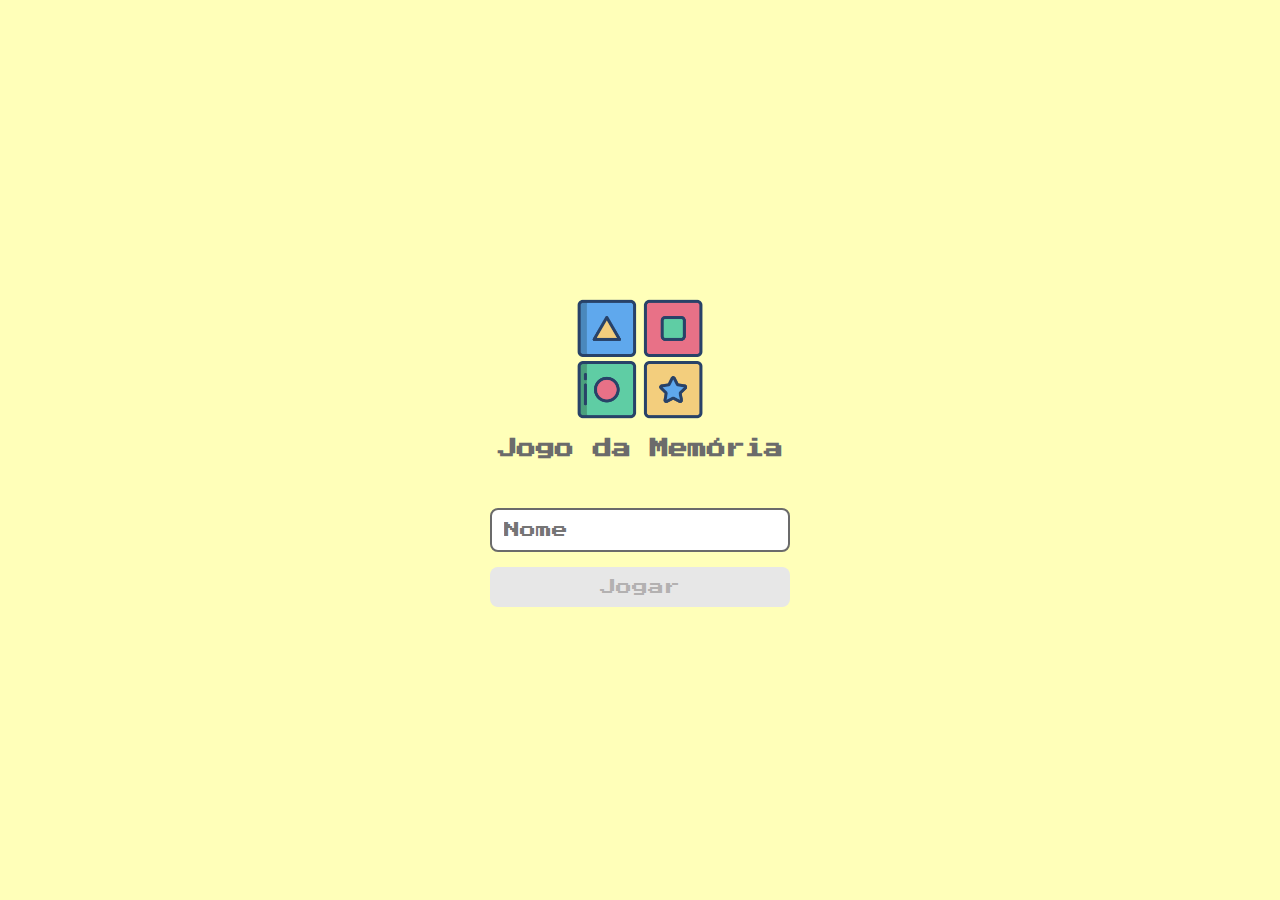
<file: index.html>
<!DOCTYPE html>
<html lang="pt-br">
<head>
    <meta charset="UTF-8">
    <meta name="viewport" content="width=device-width, initial-scale=1.0">
    <link rel="stylesheet" href="./css/reset.css">
    <link rel="stylesheet" href="./css/login.css">
    <script defer src="./js/login.js"></script> <!--o defer ele adia o processamento do arquivo js-->

    <title>Jogo da Memória | Login</title>
</head>
<body>

<form class="login_form">

<div class="login_header">
    <img src="./img/login_icon.png" alt="login icon">
    <h1>Jogo da Memória</h1>
</div>

<input type="text" placeholder="Nome" class="login_input">
<button type="submit" class="login_button" disabled>Jogar</button> <!--disabled desabilita o botão-->

</form>

</body>
</html>
</file>
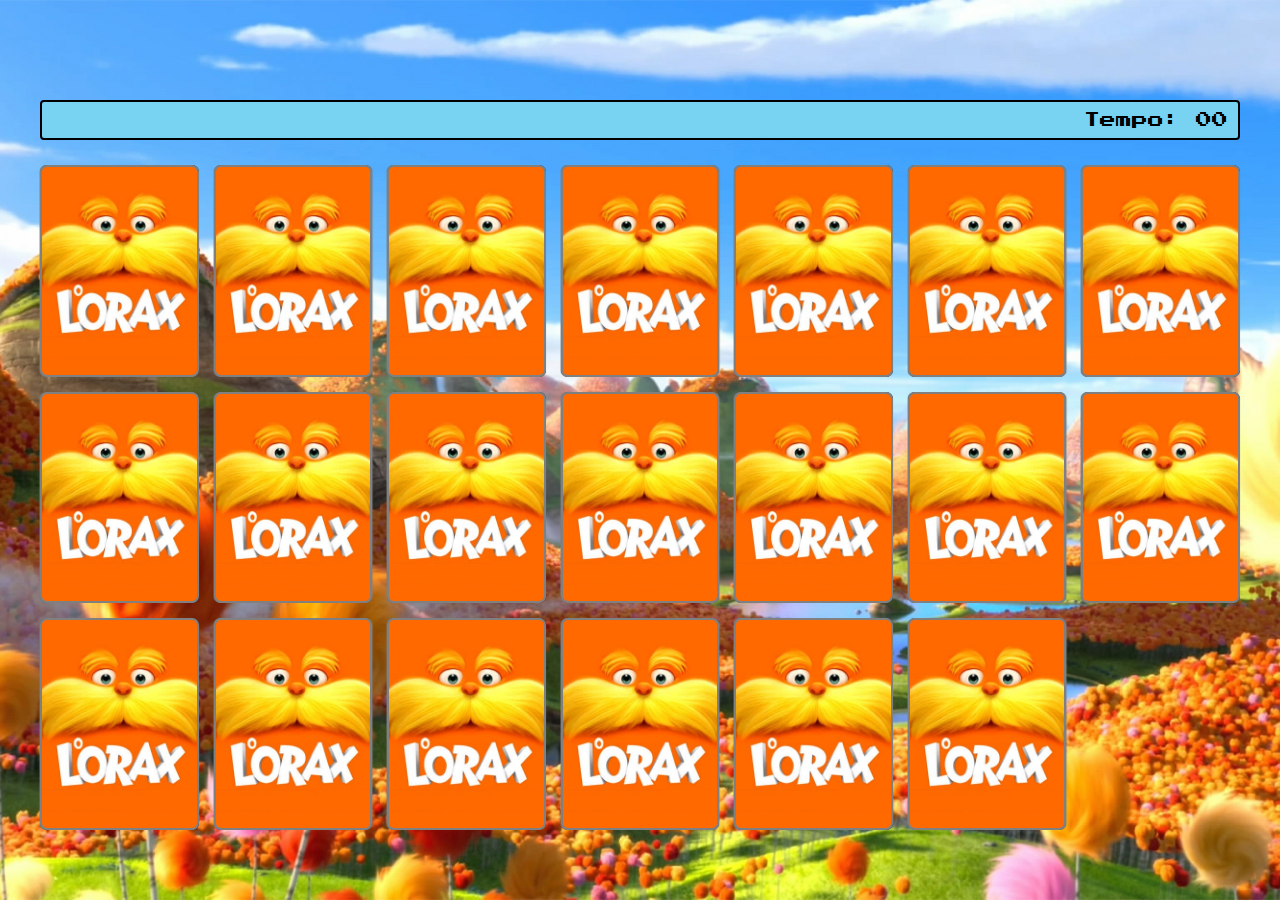
<file: pages/game.html>
<!DOCTYPE html>
<html lang="pt-br">
<head>
    <meta charset="UTF-8">
    <meta name="viewport" content="width=device-width, initial-scale=1.0">
    <link rel="stylesheet" href="../css/reset.css">
    <link rel="stylesheet" href="../css/game.css">
    <script defer src="../js/game.js"></script>

    <title>Jogo da Memória</title>
</head>
<body>
    <main>
    <header>
        <span class="jogador"></span>
        <span>Tempo: <span class="cronometro">00</span></span>
    </header>

    <div class="grid"></div>
    </main>
</body>
</html>
</file>
<file: css/login.css>
.login_form {
    align-items: center;
    display: flex;
    flex-direction: column;
    height: 100vh;
    justify-content: center;
}

.login_header {
    align-items: center;
    display: flex;
    flex-direction: column;
    justify-content: center;
    margin-bottom: 50px;
}

.login_header img { /*fazemos isso para acessar algo dentro da classe*/
    width: 130px;
}
.login_header h1 {
    margin-top: 15px;
    font-size: 1.2em;
    color: rgb(107, 107, 107);
}

.login_input {
    border: 2px solid rgb(107, 107, 107);
    border-radius: 8px;
    color: rgb(107, 107, 107);
    font-size: 1em;
    margin-bottom: 15px;
    max-width: 300px;
    width: 100%;
    outline: none;
    padding: 12px;
}

.login_button {
    background-color: lightcoral;
    border-radius: 8px;
    color: white;
    cursor: pointer;
    font-size: 1em;
    max-width: 300px;
    width: 100%;
    padding: 12px;
}
.login_button:disabled { /*aqui vamos dar um estilo para o botão desabilitado*/
    background-color: #e7e7e7;
    color: rgb(179, 177, 177);
    cursor: auto;
}
</file>
<file: css/game.css>
main {
    display: flex;
    flex-direction: column;
    width: 100%;
    min-height: 100vh;
    align-items: center;
    justify-content: center;
    background-image: url('../img/fundo.png');
    background-size: cover;
    padding-top: 30px;
}

header {
    display: flex;
    align-items: center;
    justify-content: space-between;
    width: 100%;
    max-width: 1200px;
    padding: 10px 10px 10px;
    margin: 0 0 25px;
    background-color: rgb(119, 211, 241);
    border: 2px solid black;
    border-radius: 4px;
}

.grid {
    display: grid;
    grid-template-columns: repeat(7, 1fr);
    gap: 15px;
    width: 100%;
    max-width: 1200px;
    margin: 0 auto;
}

.carta {
    aspect-ratio: 3/4;
    width: 100%; /*width 100% pois ele acompanha o tamanho da coluna do grid*/
    background-color: black;
    border-radius: 7px;
    position: relative;
    transition: all 400ms ease;
    transform-style: preserve-3d;
}
.face {
    width: 100%;
    height: 100%;
    position: absolute;
    background-size: cover;
    background-position: center;
    border: 2px solid grey;
    border-radius: 7px;
    transition: all 700ms ease;
}
.frente {
    transform: rotateY(180deg);
}
.verso{
    background-image: url('../img/verso.png');
    backface-visibility: hidden;
}
.revelar_carta {
    transform: rotateY(180deg);
}

.carta_acertada {
    filter: saturate(0);
    opacity: 0.5;
}
</file>
